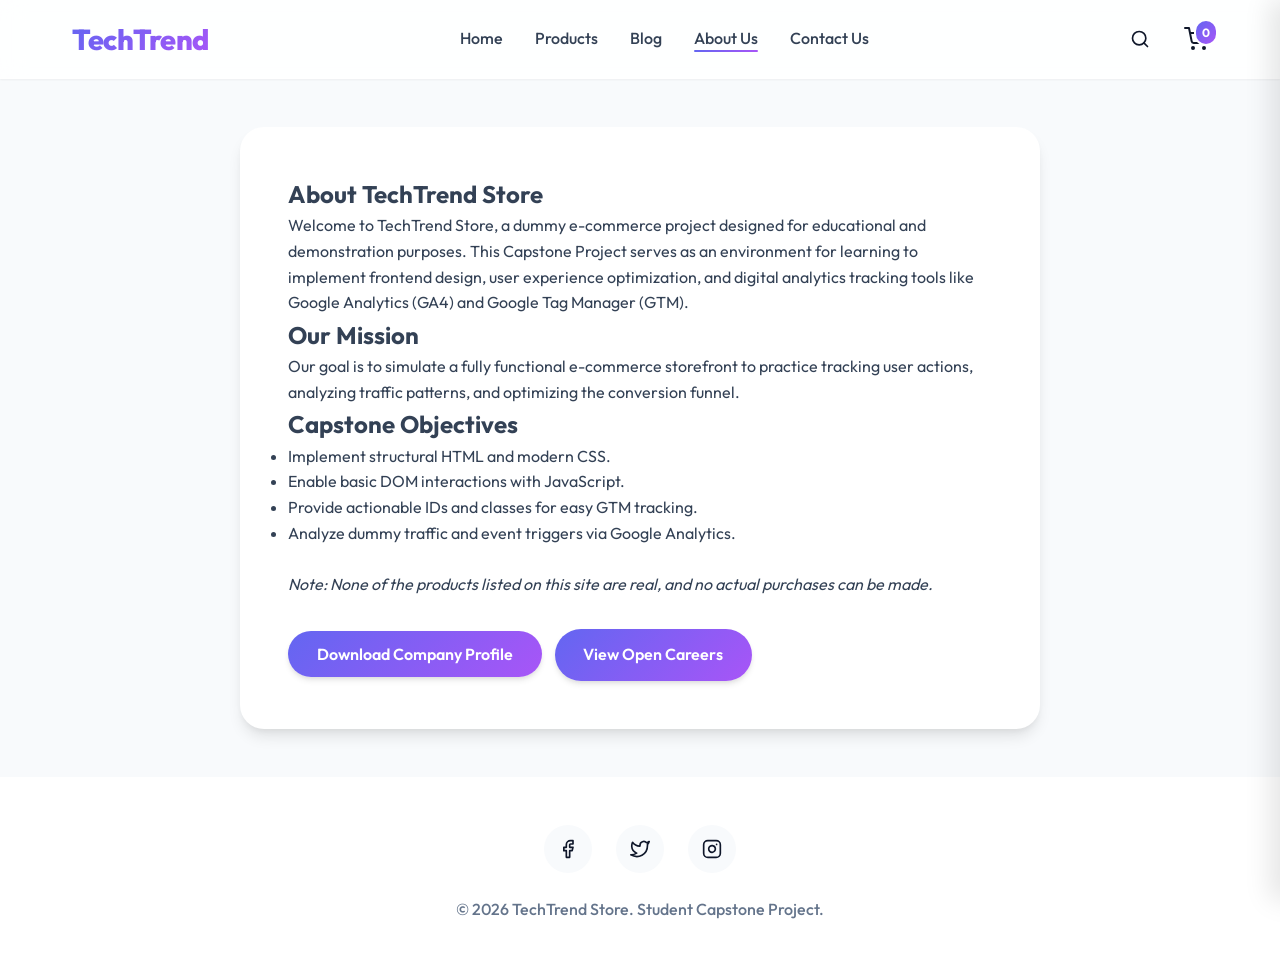
<file: about.html>
<!DOCTYPE html>
<html lang="en">

<head>
    <meta charset="UTF-8">
    <meta name="viewport" content="width=device-width, initial-scale=1.0">
    <title>About Us - TechTrend Store</title>
    <meta name="description" content="Learn more about TechTrend Store and our mission.">
    <link rel="stylesheet" href="styles.css?v=3">
    <!-- Google Tag Manager -->
    <script>(function (w, d, s, l, i) {
            w[l] = w[l] || []; w[l].push({
                'gtm.start':
                    new Date().getTime(), event: 'gtm.js'
            }); var f = d.getElementsByTagName(s)[0],
                j = d.createElement(s), dl = l != 'dataLayer' ? '&l=' + l : ''; j.async = true; j.src =
                    'https://www.googletagmanager.com/gtm.js?id=' + i + dl; f.parentNode.insertBefore(j, f);
        })(window, document, 'script', 'dataLayer', 'GTM-5F877T5T');</script>
    <!-- End Google Tag Manager -->
    <!-- Google tag (gtag.js) -->
    <script async src="https://www.googletagmanager.com/gtag/js?id=G-66BHFK9T4P"></script>
    <script>
        window.dataLayer = window.dataLayer || [];
        function gtag() { dataLayer.push(arguments); }
        gtag('js', new Date());

        gtag('config', 'G-66BHFK9T4P');
    </script>
</head>

<body id="page-about">

    <!-- Google Tag Manager (noscript) -->
    <noscript><iframe src="https://www.googletagmanager.com/ns.html?id=GTM-5F877T5T" height="0" width="0"
            style="display:none;visibility:hidden"></iframe></noscript>
    <!-- End Google Tag Manager (noscript) -->

    <header>
        <div class="nav-container">
            <a href="index.html" class="logo">TechTrend</a>
            <nav>
                <ul class="nav-links">
                    <li><a href="index.html">Home</a></li>
                    <li><a href="products.html">Products</a></li>
                    <li><a href="blog.html">Blog</a></li>
                    <li><a href="about.html" class="active">About Us</a></li>
                    <li><a href="contact.html">Contact Us</a></li>
                </ul>
            </nav>
            <div class="nav-actions">
                <form class="search-bar">
                    <input type="text" placeholder="Search..." required>
                    <button type="submit" id="main-search-btn" title="Search">
                        <svg width="20" height="20" viewBox="0 0 24 24" fill="none" stroke="currentColor"
                            stroke-width="2" stroke-linecap="round" stroke-linejoin="round">
                            <circle cx="11" cy="11" r="8"></circle>
                            <line x1="21" y1="21" x2="16.65" y2="16.65"></line>
                        </svg>
                    </button>
                </form>
                <div id="cart-icon-wrapper" class="cart-icon-wrapper" title="View Cart">
                    <svg width="24" height="24" viewBox="0 0 24 24" fill="none" stroke="currentColor" stroke-width="2"
                        stroke-linecap="round" stroke-linejoin="round">
                        <circle cx="9" cy="21" r="1"></circle>
                        <circle cx="20" cy="21" r="1"></circle>
                        <path d="M1 1h4l2.68 13.39a2 2 0 0 0 2 1.61h9.72a2 2 0 0 0 2-1.61L23 6H6"></path>
                    </svg>
                    <span id="cart-badge" class="cart-badge">0</span>
                </div>
                <div class="hamburger">
                    <svg width="28" height="28" viewBox="0 0 24 24" fill="none" stroke="currentColor" stroke-width="2"
                        stroke-linecap="round" stroke-linejoin="round">
                        <line x1="3" y1="12" x2="21" y2="12"></line>
                        <line x1="3" y1="6" x2="21" y2="6"></line>
                        <line x1="3" y1="18" x2="21" y2="18"></line>
                    </svg>
                </div>
            </div>
        </div>
    </header>

    <main>
        <section class="text-page">
            <h1>About TechTrend Store</h1>
            <p>Welcome to TechTrend Store, a dummy e-commerce project designed for educational and demonstration
                purposes. This Capstone Project serves as an environment for learning to implement frontend design, user
                experience optimization, and digital analytics tracking tools like Google Analytics (GA4) and Google Tag
                Manager (GTM).</p>

            <h2>Our Mission</h2>
            <p>Our goal is to simulate a fully functional e-commerce storefront to practice tracking user actions,
                analyzing traffic patterns, and optimizing the conversion funnel.</p>

            <h2>Capstone Objectives</h2>
            <ul>
                <li>Implement structural HTML and modern CSS.</li>
                <li>Enable basic DOM interactions with JavaScript.</li>
                <li>Provide actionable IDs and classes for easy GTM tracking.</li>
                <li>Analyze dummy traffic and event triggers via Google Analytics.</li>
            </ul>
            <br>
            <p><em>Note: None of the products listed on this site are real, and no actual purchases can be made.</em>
            </p>
            <div style="margin-top: 2rem;">
                <button class="btn" id="download-profile-btn">Download Company Profile</button>
                <a href="#" class="btn" id="view-careers-link" style="margin-left: 10px;">View Open Careers</a>
            </div>
        </section>
    </main>

    <footer>
        <div class="social-icons">
            <a href="#" id="social-facebook"><svg width="20" height="20" viewBox="0 0 24 24" fill="none"
                    stroke="currentColor" stroke-width="2" stroke-linecap="round" stroke-linejoin="round">
                    <path d="M18 2h-3a5 5 0 0 0-5 5v3H7v4h3v8h4v-8h3l1-4h-4V7a1 1 0 0 1 1-1h3z"></path>
                </svg></a>
            <a href="#" id="social-twitter"><svg width="20" height="20" viewBox="0 0 24 24" fill="none"
                    stroke="currentColor" stroke-width="2" stroke-linecap="round" stroke-linejoin="round">
                    <path
                        d="M23 3a10.9 10.9 0 0 1-3.14 1.53 4.48 4.48 0 0 0-7.86 3v1A10.66 10.66 0 0 1 3 4s-4 9 5 13a11.64 11.64 0 0 1-7 2c9 5 20 0 20-11.5a4.5 4.5 0 0 0-.08-.83A7.72 7.72 0 0 0 23 3z">
                    </path>
                </svg></a>
            <a href="#" id="social-instagram"><svg width="20" height="20" viewBox="0 0 24 24" fill="none"
                    stroke="currentColor" stroke-width="2" stroke-linecap="round" stroke-linejoin="round">
                    <rect x="2" y="2" width="20" height="20" rx="5" ry="5"></rect>
                    <path d="M16 11.37A4 4 0 1 1 12.63 8 4 4 0 0 1 16 11.37z"></path>
                    <line x1="17.5" y1="6.5" x2="17.51" y2="6.5"></line>
                </svg></a>
        </div>
        <p>&copy; 2026 TechTrend Store. Student Capstone Project.</p>
    </footer>

    <!-- Mini Cart Drawer -->
    <div id="cart-overlay" class="cart-overlay"></div>
    <div id="cart-drawer" class="cart-drawer">
        <div class="cart-header">
            <h2>Your Cart</h2>
            <button id="close-cart" class="close-cart">&times;</button>
        </div>
        <div id="cart-items-container" class="cart-items"></div>
        <div class="cart-footer">
            <div class="cart-total">
                <span>Total</span>
                <span id="cart-total-price">$0.00</span>
            </div>
            <button id="checkout-btn" class="checkout-btn">Secure Checkout</button>
        </div>
    </div>

    <script src="script.js?v=3"></script>
</body>

</html>
</file>
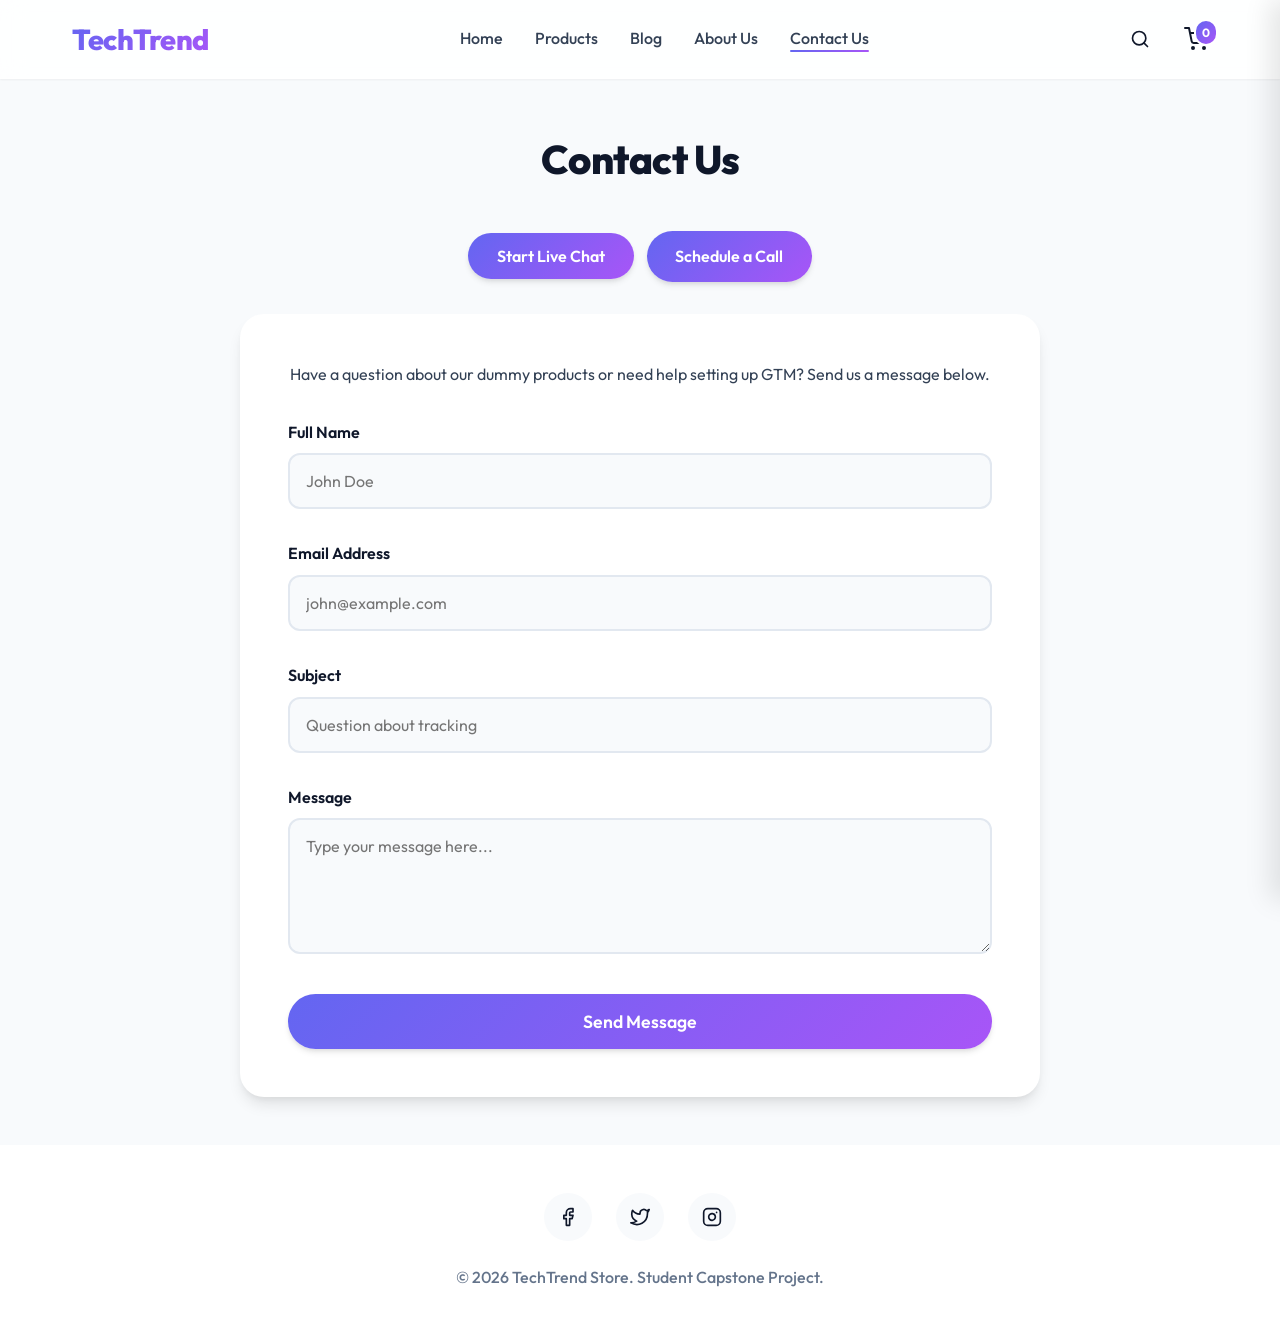
<file: contact.html>
<!DOCTYPE html>
<html lang="en">

<head>
    <meta charset="UTF-8">
    <meta name="viewport" content="width=device-width, initial-scale=1.0">
    <title>Contact Us - TechTrend Store</title>
    <meta name="description" content="Get in touch with the TechTrend Store team.">
    <link rel="stylesheet" href="styles.css?v=3">
    <!-- Google Tag Manager -->
    <script>(function (w, d, s, l, i) {
            w[l] = w[l] || []; w[l].push({
                'gtm.start':
                    new Date().getTime(), event: 'gtm.js'
            }); var f = d.getElementsByTagName(s)[0],
                j = d.createElement(s), dl = l != 'dataLayer' ? '&l=' + l : ''; j.async = true; j.src =
                    'https://www.googletagmanager.com/gtm.js?id=' + i + dl; f.parentNode.insertBefore(j, f);
        })(window, document, 'script', 'dataLayer', 'GTM-5F877T5T');</script>
    <!-- End Google Tag Manager -->
    <!-- Google tag (gtag.js) -->
    <script async src="https://www.googletagmanager.com/gtag/js?id=G-66BHFK9T4P"></script>
    <script>
        window.dataLayer = window.dataLayer || [];
        function gtag() { dataLayer.push(arguments); }
        gtag('js', new Date());

        gtag('config', 'G-66BHFK9T4P');
    </script>
</head>

<body id="page-contact">

    <!-- Google Tag Manager (noscript) -->
    <noscript><iframe src="https://www.googletagmanager.com/ns.html?id=GTM-5F877T5T" height="0" width="0"
            style="display:none;visibility:hidden"></iframe></noscript>
    <!-- End Google Tag Manager (noscript) -->

    <header>
        <div class="nav-container">
            <a href="index.html" class="logo">TechTrend</a>
            <nav>
                <ul class="nav-links">
                    <li><a href="index.html">Home</a></li>
                    <li><a href="products.html">Products</a></li>
                    <li><a href="blog.html">Blog</a></li>
                    <li><a href="about.html">About Us</a></li>
                    <li><a href="contact.html" class="active">Contact Us</a></li>
                </ul>
            </nav>
            <div class="nav-actions">
                <form class="search-bar">
                    <input type="text" placeholder="Search..." required>
                    <button type="submit" id="main-search-btn" title="Search">
                        <svg width="20" height="20" viewBox="0 0 24 24" fill="none" stroke="currentColor"
                            stroke-width="2" stroke-linecap="round" stroke-linejoin="round">
                            <circle cx="11" cy="11" r="8"></circle>
                            <line x1="21" y1="21" x2="16.65" y2="16.65"></line>
                        </svg>
                    </button>
                </form>
                <div id="cart-icon-wrapper" class="cart-icon-wrapper" title="View Cart">
                    <svg width="24" height="24" viewBox="0 0 24 24" fill="none" stroke="currentColor" stroke-width="2"
                        stroke-linecap="round" stroke-linejoin="round">
                        <circle cx="9" cy="21" r="1"></circle>
                        <circle cx="20" cy="21" r="1"></circle>
                        <path d="M1 1h4l2.68 13.39a2 2 0 0 0 2 1.61h9.72a2 2 0 0 0 2-1.61L23 6H6"></path>
                    </svg>
                    <span id="cart-badge" class="cart-badge">0</span>
                </div>
                <div class="hamburger">
                    <svg width="28" height="28" viewBox="0 0 24 24" fill="none" stroke="currentColor" stroke-width="2"
                        stroke-linecap="round" stroke-linejoin="round">
                        <line x1="3" y1="12" x2="21" y2="12"></line>
                        <line x1="3" y1="6" x2="21" y2="6"></line>
                        <line x1="3" y1="18" x2="21" y2="18"></line>
                    </svg>
                </div>
            </div>
        </div>
    </header>

    <main>
        <section>
            <h1 class="section-title">Contact Us</h1>

            <div style="text-align: center; margin-bottom: 2rem;">
                <button class="btn" id="live-chat-btn">Start Live Chat</button>
                <a href="#" class="btn" id="schedule-call-link" style="margin-left: 10px;">Schedule a Call</a>
            </div>

            <div class="form-container">
                <p style="text-align: center; margin-bottom: 2rem;">Have a question about our dummy products or need
                    help setting up GTM? Send us a message below.</p>

                <form id="contact-form">
                    <div class="form-group">
                        <label for="name">Full Name</label>
                        <input type="text" id="name" name="name" required placeholder="John Doe">
                    </div>

                    <div class="form-group">
                        <label for="email">Email Address</label>
                        <input type="email" id="email" name="email" required placeholder="john@example.com">
                    </div>

                    <div class="form-group">
                        <label for="subject">Subject</label>
                        <input type="text" id="subject" name="subject" required placeholder="Question about tracking">
                    </div>

                    <div class="form-group">
                        <label for="message">Message</label>
                        <textarea id="message" name="message" rows="5" required
                            placeholder="Type your message here..."></textarea>
                    </div>

                    <button type="submit" class="form-submit" id="contact-submit-btn">Send Message</button>
                </form>
            </div>
        </section>
    </main>

    <footer>
        <div class="social-icons">
            <a href="#" id="social-facebook"><svg width="20" height="20" viewBox="0 0 24 24" fill="none"
                    stroke="currentColor" stroke-width="2" stroke-linecap="round" stroke-linejoin="round">
                    <path d="M18 2h-3a5 5 0 0 0-5 5v3H7v4h3v8h4v-8h3l1-4h-4V7a1 1 0 0 1 1-1h3z"></path>
                </svg></a>
            <a href="#" id="social-twitter"><svg width="20" height="20" viewBox="0 0 24 24" fill="none"
                    stroke="currentColor" stroke-width="2" stroke-linecap="round" stroke-linejoin="round">
                    <path
                        d="M23 3a10.9 10.9 0 0 1-3.14 1.53 4.48 4.48 0 0 0-7.86 3v1A10.66 10.66 0 0 1 3 4s-4 9 5 13a11.64 11.64 0 0 1-7 2c9 5 20 0 20-11.5a4.5 4.5 0 0 0-.08-.83A7.72 7.72 0 0 0 23 3z">
                    </path>
                </svg></a>
            <a href="#" id="social-instagram"><svg width="20" height="20" viewBox="0 0 24 24" fill="none"
                    stroke="currentColor" stroke-width="2" stroke-linecap="round" stroke-linejoin="round">
                    <rect x="2" y="2" width="20" height="20" rx="5" ry="5"></rect>
                    <path d="M16 11.37A4 4 0 1 1 12.63 8 4 4 0 0 1 16 11.37z"></path>
                    <line x1="17.5" y1="6.5" x2="17.51" y2="6.5"></line>
                </svg></a>
        </div>
        <p>&copy; 2026 TechTrend Store. Student Capstone Project.</p>
    </footer>

    <!-- Mini Cart Drawer -->
    <div id="cart-overlay" class="cart-overlay"></div>
    <div id="cart-drawer" class="cart-drawer">
        <div class="cart-header">
            <h2>Your Cart</h2>
            <button id="close-cart" class="close-cart">&times;</button>
        </div>
        <div id="cart-items-container" class="cart-items"></div>
        <div class="cart-footer">
            <div class="cart-total">
                <span>Total</span>
                <span id="cart-total-price">$0.00</span>
            </div>
            <button id="checkout-btn" class="checkout-btn">Secure Checkout</button>
        </div>
    </div>

    <script src="script.js?v=3"></script>
</body>

</html>
</file>
<file: styles.css>
@import url('https://fonts.googleapis.com/css2?family=Outfit:wght@300;400;500;600;700;800&display=swap');

:root {
  --primary-color: #6366f1;
  --primary-hover: #4f46e5;
  --secondary-color: #0f172a;
  --bg-color: #f8fafc;
  --card-bg: #ffffff;
  --text-color: #334155;
  --text-light: #64748b;
  --border-color: #e2e8f0;
  --success-color: #10b981;
  --accent-gradient: linear-gradient(135deg, #6366f1 0%, #a855f7 100%);
  --shadow-sm: 0 1px 2px 0 rgba(0, 0, 0, 0.05);
  --shadow-md: 0 4px 6px -1px rgba(0, 0, 0, 0.1), 0 2px 4px -1px rgba(0, 0, 0, 0.06);
  --shadow-lg: 0 10px 15px -3px rgba(0, 0, 0, 0.1), 0 4px 6px -2px rgba(0, 0, 0, 0.05);
  --shadow-hover: 0 20px 25px -5px rgba(0, 0, 0, 0.1), 0 10px 10px -5px rgba(0, 0, 0, 0.04);
}

* {
  margin: 0;
  padding: 0;
  box-sizing: border-box;
}

body {
  font-family: 'Outfit', sans-serif;
  background-color: var(--bg-color);
  color: var(--text-color);
  line-height: 1.6;
  display: flex;
  flex-direction: column;
  min-height: 100vh;
  overflow-x: hidden;
}

/* Header & Glassmorphism Nav */
header {
  background: rgba(255, 255, 255, 0.85);
  backdrop-filter: blur(12px);
  -webkit-backdrop-filter: blur(12px);
  border-bottom: 1px solid rgba(255, 255, 255, 0.3);
  box-shadow: var(--shadow-sm);
  position: sticky;
  top: 0;
  z-index: 1000;
  transition: all 0.3s ease;
}

.nav-container {
  max-width: 1200px;
  margin: 0 auto;
  padding: 1rem 2rem;
  display: flex;
  justify-content: space-between;
  align-items: center;
}

.logo {
  font-size: 1.8rem;
  font-weight: 800;
  background: var(--accent-gradient);
  -webkit-background-clip: text;
  background-clip: text;
  -webkit-text-fill-color: transparent;
  text-decoration: none;
  letter-spacing: -0.5px;
}

.nav-links {
  display: flex;
  gap: 2rem;
  list-style: none;
}

.nav-links a {
  text-decoration: none;
  color: var(--text-color);
  font-weight: 500;
  transition: color 0.3s ease;
  position: relative;
}

.nav-links a::after {
  content: '';
  position: absolute;
  width: 0;
  height: 2px;
  bottom: -4px;
  left: 0;
  background: var(--accent-gradient);
  transition: width 0.3s ease;
  border-radius: 2px;
}

.nav-links a:hover::after,
.nav-links a.active::after {
  width: 100%;
}

.nav-links a:hover {
  color: var(--primary-color);
}

/* Desktop Search & Cart Actions */
.nav-actions {
  display: flex;
  align-items: center;
  gap: 1.5rem;
}

/* Clean Expanding Search Bar */
.search-bar {
  display: flex;
  align-items: center;
  position: relative;
}

.search-bar input {
  width: 0;
  padding: 0;
  opacity: 0;
  border: none;
  background: var(--bg-color);
  outline: none;
  font-family: inherit;
  transition: all 0.4s cubic-bezier(0.175, 0.885, 0.32, 1.275);
  border-radius: 99px 0 0 99px;
  height: 40px;
  position: absolute;
  right: 20px;
  /* start from behind the button */
  pointer-events: none;
}

.search-bar:focus-within input,
.search-bar input:not(:placeholder-shown) {
  width: 220px;
  padding: 0.5rem 1.2rem;
  opacity: 1;
  border: 1px solid var(--border-color);
  border-right: none;
  right: 40px;
  pointer-events: auto;
}

.search-bar button {
  width: 40px;
  height: 40px;
  display: flex;
  align-items: center;
  justify-content: center;
  background: transparent;
  color: var(--secondary-color);
  border: none;
  border-radius: 50%;
  cursor: pointer;
  transition: all 0.3s;
  z-index: 2;
}

.search-bar button:hover {
  color: var(--primary-color);
  transform: scale(1.1);
}

.search-bar:focus-within button,
.search-bar input:not(:placeholder-shown)~button {
  background: var(--accent-gradient);
  color: white;
  border-radius: 0 99px 99px 0;
}

/* Cart Icon */
.cart-icon-wrapper {
  position: relative;
  cursor: pointer;
  color: var(--secondary-color);
  transition: transform 0.3s ease, color 0.3s ease;
  display: flex;
  align-items: center;
  justify-content: center;
}

.cart-icon-wrapper:hover {
  transform: scale(1.1);
  color: var(--primary-color);
}

.cart-badge {
  position: absolute;
  top: -8px;
  right: -10px;
  background: var(--accent-gradient);
  color: white;
  font-size: 0.75rem;
  font-weight: 700;
  padding: 2px 6px;
  border-radius: 12px;
  border: 2px solid var(--card-bg);
}

.hamburger {
  display: none;
  cursor: pointer;
  color: var(--secondary-color);
  transition: color 0.3s ease;
}

.hamburger:hover {
  color: var(--primary-color);
}

/* Main Content */
main {
  flex: 1;
  max-width: 1200px;
  width: 100%;
  margin: 0 auto;
  padding: 3rem 2rem;
  animation: fadeIn 0.8s ease-out;
}

@keyframes fadeIn {
  from {
    opacity: 0;
    transform: translateY(10px);
  }

  to {
    opacity: 1;
    transform: translateY(0);
  }
}

/* Buttons - UNIFIED */
.btn,
.btn-add-to-cart,
.btn-buy-now,
.form-submit,
.checkout-btn,
.newsletter-form button {
  display: inline-block;
  padding: 0.8rem 1.8rem;
  background: var(--accent-gradient);
  color: white;
  text-decoration: none;
  border-radius: 99px;
  font-weight: 600;
  font-family: inherit;
  font-size: 1rem;
  border: none;
  cursor: pointer;
  transition: all 0.3s ease;
  box-shadow: var(--shadow-md);
  text-align: center;
  width: auto;
}

.btn:hover,
.btn-add-to-cart:hover,
.btn-buy-now:hover,
.form-submit:hover,
.checkout-btn:hover,
.newsletter-form button:hover {
  transform: translateY(-2px);
  box-shadow: var(--shadow-hover);
}

.btn-add-to-cart {
  width: 100%;
}

.form-submit {
  width: 100%;
  padding: 1rem 2rem;
  font-size: 1.1rem;
}

.checkout-btn {
  width: 100%;
  border-radius: 12px;
}

/* Hero Section */
.hero {
  text-align: center;
  padding: 6rem 2rem;
  background: var(--card-bg);
  border-radius: 24px;
  box-shadow: var(--shadow-lg);
  margin-bottom: 4rem;
  position: relative;
  overflow: hidden;
}

.hero::before {
  content: '';
  position: absolute;
  top: -50%;
  left: -50%;
  width: 200%;
  height: 200%;
  background: radial-gradient(circle, rgba(99, 102, 241, 0.05) 0%, rgba(255, 255, 255, 0) 70%);
  z-index: 0;
  animation: rotate 20s linear infinite;
}

@keyframes rotate {
  100% {
    transform: rotate(360deg);
  }
}

.hero>* {
  position: relative;
  z-index: 1;
}

.hero h1 {
  font-size: 3.5rem;
  font-weight: 800;
  color: var(--secondary-color);
  margin-bottom: 1.5rem;
  line-height: 1.2;
  letter-spacing: -1px;
}

.hero p {
  font-size: 1.2rem;
  color: var(--text-light);
  max-width: 600px;
  margin: 0 auto 2.5rem auto;
}

/* Products Section */
.section-title {
  font-size: 2.5rem;
  font-weight: 800;
  color: var(--secondary-color);
  margin-bottom: 2.5rem;
  text-align: center;
  letter-spacing: -0.5px;
}

.products-grid {
  display: grid;
  grid-template-columns: repeat(auto-fill, minmax(300px, 1fr));
  gap: 2.5rem;
}

.product-card {
  background-color: var(--card-bg);
  border-radius: 16px;
  padding: 1.5rem;
  box-shadow: var(--shadow-md);
  text-align: center;
  transition: all 0.4s cubic-bezier(0.175, 0.885, 0.32, 1.275);
  border: 1px solid transparent;
  display: flex;
  flex-direction: column;
}

.product-card:hover {
  transform: translateY(-12px);
  box-shadow: var(--shadow-hover);
  border-color: rgba(99, 102, 241, 0.1);
}

.product-card img {
  width: 100%;
  height: 220px;
  object-fit: cover;
  border-radius: 12px;
  margin-bottom: 1.5rem;
  background: #f1f5f9;
  transition: transform 0.5s ease;
}

.product-card:hover img {
  transform: scale(1.03);
}

.product-card h3 {
  font-size: 1.3rem;
  font-weight: 700;
  color: var(--secondary-color);
  margin-bottom: 0.5rem;
}

.product-card .price {
  font-size: 1.25rem;
  font-weight: 800;
  color: var(--primary-color);
  margin-bottom: 1.5rem;
  margin-top: auto;
}

/* Product Details Page */
.product-details {
  display: flex;
  gap: 4rem;
  background: var(--card-bg);
  padding: 3rem;
  border-radius: 24px;
  box-shadow: var(--shadow-lg);
  align-items: center;
}

.product-image {
  flex: 1;
  overflow: hidden;
  border-radius: 16px;
}

.product-image img {
  width: 100%;
  height: auto;
  border-radius: 16px;
  transition: transform 0.5s ease;
}

.product-image:hover img {
  transform: scale(1.05);
}

.product-info {
  flex: 1;
}

.product-info h1 {
  font-size: 2.5rem;
  font-weight: 800;
  color: var(--secondary-color);
  margin-bottom: 1rem;
  line-height: 1.2;
}

.product-info .price {
  font-size: 2rem;
  font-weight: 800;
  color: var(--primary-color);
  margin-bottom: 1.5rem;
}

.product-info p {
  font-size: 1.1rem;
  color: var(--text-light);
  margin-bottom: 2.5rem;
}

.product-actions {
  display: flex;
  gap: 1.5rem;
}

.product-actions button {
  flex: 1;
}

/* Blog Section */
.blog-grid {
  display: grid;
  grid-template-columns: repeat(auto-fill, minmax(300px, 1fr));
  gap: 2.5rem;
}

.blog-card {
  background: var(--card-bg);
  border-radius: 16px;
  overflow: hidden;
  box-shadow: var(--shadow-md);
  transition: all 0.3s ease;
  display: flex;
  flex-direction: column;
}

.blog-card:hover {
  transform: translateY(-8px);
  box-shadow: var(--shadow-hover);
}

.blog-card img {
  width: 100%;
  height: 220px;
  object-fit: cover;
}

.blog-content {
  padding: 2rem;
  flex: 1;
  display: flex;
  flex-direction: column;
}

.blog-content .date {
  font-size: 0.85rem;
  color: var(--primary-color);
  font-weight: 600;
  margin-bottom: 0.5rem;
  letter-spacing: 1px;
}

.blog-content h3 {
  font-size: 1.4rem;
  color: var(--secondary-color);
  margin-bottom: 1rem;
}

.blog-content p {
  color: var(--text-light);
  margin-bottom: 1.5rem;
  flex: 1;
}

.blog-content a {
  color: var(--primary-color);
  font-weight: 700;
  text-decoration: none;
  display: flex;
  gap: 5px;
  transition: gap 0.3s;
}

.blog-content a:hover {
  gap: 10px;
}

/* Forms (Contact, Newsletter) */
.form-container,
.text-page {
  max-width: 800px;
  margin: 0 auto;
  background: var(--card-bg);
  padding: 3rem;
  border-radius: 24px;
  box-shadow: var(--shadow-lg);
}

.form-group {
  margin-bottom: 2rem;
}

.form-group label {
  display: block;
  margin-bottom: 0.5rem;
  font-weight: 600;
  color: var(--secondary-color);
}

.form-group input,
.form-group textarea {
  width: 100%;
  padding: 1rem;
  border: 2px solid var(--border-color);
  border-radius: 12px;
  font-family: inherit;
  font-size: 1rem;
  outline: none;
  background: var(--bg-color);
  transition: all 0.3s;
}

.form-group input:focus,
.form-group textarea:focus {
  border-color: var(--primary-color);
  background: white;
  box-shadow: 0 0 0 4px rgba(99, 102, 241, 0.1);
}

/* Newsletter */
.newsletter {
  background: var(--secondary-color);
  color: white;
  text-align: center;
  padding: 4rem 2rem;
  margin-top: 4rem;
  border-radius: 24px;
  position: relative;
  overflow: hidden;
}

.newsletter::before {
  content: '';
  position: absolute;
  top: -50px;
  right: -50px;
  width: 200px;
  height: 200px;
  background: var(--primary-color);
  filter: blur(80px);
  opacity: 0.5;
  border-radius: 50%;
}

.newsletter h3 {
  font-size: 2rem;
  font-weight: 800;
  margin-bottom: 1rem;
  position: relative;
  z-index: 1;
}

.newsletter p {
  color: #94a3b8;
  font-size: 1.1rem;
  margin-bottom: 2rem;
  position: relative;
  z-index: 1;
}

.newsletter-form {
  display: flex;
  justify-content: center;
  gap: 1rem;
  max-width: 500px;
  margin: 0 auto;
  position: relative;
  z-index: 1;
}

.newsletter-form input {
  flex: 1;
  padding: 1rem 1.5rem;
  border: none;
  border-radius: 99px;
  font-size: 1rem;
  outline: none;
  font-family: inherit;
  color: var(--secondary-color);
}

.newsletter-form button {
  padding: 1rem 2rem;
}

/* Video Section */
.promotional-video {
  background: var(--card-bg);
  padding: 4rem 2rem;
  border-radius: 24px;
  box-shadow: var(--shadow-md);
  margin-bottom: 4rem;
}

.promotional-video video {
  border-radius: 16px;
  box-shadow: var(--shadow-lg);
  max-width: 100%;
}

/* Footer */
footer {
  background-color: var(--card-bg);
  padding: 3rem 2rem;
  text-align: center;
  margin-top: auto;
}

.social-icons {
  display: flex;
  justify-content: center;
  gap: 1.5rem;
  margin-bottom: 1.5rem;
}

.social-icons a {
  width: 48px;
  height: 48px;
  background-color: var(--bg-color);
  color: var(--secondary-color);
  border-radius: 50%;
  display: inline-flex;
  align-items: center;
  justify-content: center;
  text-decoration: none;
  transition: all 0.3s ease;
}

.social-icons a:hover {
  background: var(--accent-gradient);
  color: white;
  transform: translateY(-5px) rotate(8deg);
  box-shadow: var(--shadow-md);
}

footer p {
  color: var(--text-light);
  font-weight: 500;
}

/* Toast System */
#toast-container {
  position: fixed;
  bottom: 24px;
  right: 24px;
  z-index: 9999;
  display: flex;
  flex-direction: column;
  gap: 10px;
}

.toast {
  background: var(--card-bg);
  color: var(--secondary-color);
  padding: 1rem 1.5rem;
  border-radius: 12px;
  box-shadow: var(--shadow-hover);
  display: flex;
  align-items: center;
  gap: 12px;
  font-weight: 600;
  border-left: 4px solid var(--success-color);
  animation: slideIn 0.3s cubic-bezier(0.175, 0.885, 0.32, 1.275) forwards;
  min-width: 250px;
}

.toast.fade-out {
  animation: fadeOut 0.4s ease forwards;
}

@keyframes slideIn {
  from {
    transform: translateX(100%);
    opacity: 0;
  }

  to {
    transform: translateX(0);
    opacity: 1;
  }
}

@keyframes fadeOut {
  to {
    transform: translateX(100%);
    opacity: 0;
  }
}

/* Mini Cart Drawer */
.cart-overlay {
  position: fixed;
  top: 0;
  left: 0;
  width: 100%;
  height: 100%;
  background: rgba(15, 23, 42, 0.6);
  backdrop-filter: blur(4px);
  z-index: 2000;
  opacity: 0;
  visibility: hidden;
  transition: all 0.3s ease;
}

.cart-overlay.active {
  opacity: 1;
  visibility: visible;
}

.cart-drawer {
  position: fixed;
  top: 0;
  right: -400px;
  width: 400px;
  height: 100%;
  background: var(--card-bg);
  box-shadow: -10px 0 25px rgba(0, 0, 0, 0.1);
  z-index: 2001;
  display: flex;
  flex-direction: column;
  transition: right 0.4s cubic-bezier(0.175, 0.885, 0.32, 1.275);
}

.cart-drawer.active {
  right: 0;
}

.cart-header {
  padding: 2rem;
  border-bottom: 1px solid var(--border-color);
  display: flex;
  justify-content: space-between;
  align-items: center;
}

.cart-header h2 {
  font-size: 1.5rem;
  font-weight: 800;
  color: var(--secondary-color);
}

.close-cart {
  background: none;
  border: none;
  font-size: 2rem;
  color: var(--text-light);
  cursor: pointer;
  transition: color 0.3s;
}

.close-cart:hover {
  color: var(--secondary-color);
}

.cart-items {
  flex: 1;
  padding: 2rem;
  overflow-y: auto;
  display: flex;
  flex-direction: column;
  gap: 1rem;
}

.cart-item {
  display: flex;
  justify-content: space-between;
  align-items: center;
  padding-bottom: 1rem;
  border-bottom: 1px solid var(--border-color);
}

.cart-item-info h4 {
  font-size: 1.1rem;
  color: var(--secondary-color);
  margin-bottom: 0.25rem;
}

.cart-item-info .cart-price {
  color: var(--primary-color);
  font-weight: 700;
}

.remove-item {
  color: #ef4444;
  background: none;
  border: none;
  font-size: 0.9rem;
  font-weight: 600;
  cursor: pointer;
}

.remove-item:hover {
  text-decoration: underline;
}

.cart-footer {
  padding: 2rem;
  border-top: 1px solid var(--border-color);
  background: var(--bg-color);
}

.cart-total {
  display: flex;
  justify-content: space-between;
  font-size: 1.25rem;
  font-weight: 800;
  color: var(--secondary-color);
  margin-bottom: 1.5rem;
}

/* Responsive Overrides */
@media (max-width: 1100px) {
  .hero h1 {
    font-size: 2.5rem;
  }

  .product-details {
    flex-direction: column;
    padding: 2rem;
    gap: 2rem;
  }

  .nav-actions {
    display: flex;
  }

  .search-bar {
    display: none;
  }

  .hamburger {
    display: block;
    cursor: pointer;
  }

  .nav-links {
    position: absolute;
    top: 100%;
    left: 0;
    width: 100%;
    background: rgba(255, 255, 255, 0.98);
    backdrop-filter: blur(15px);
    flex-direction: column;
    padding: 2rem;
    gap: 1.5rem;
    box-shadow: var(--shadow-md);
    clip-path: polygon(0 0, 100% 0, 100% 0, 0 0);
    transition: clip-path 0.4s ease-in-out;
  }

  .nav-links.active {
    clip-path: polygon(0 0, 100% 0, 100% 100%, 0 100%);
  }

  .cart-drawer {
    width: 100%;
    max-width: 400px;
    right: -100%;
  }
}

@media (max-width: 600px) {
  .hero {
    padding: 3rem 1.5rem;
    margin-bottom: 2rem;
  }

  .hero h1 {
    font-size: 2rem;
  }

  .hero p {
    font-size: 1rem;
  }

  .section-title {
    font-size: 1.8rem;
    margin-bottom: 1.5rem;
  }

  main {
    padding: 1.5rem 1rem;
  }

  .products-grid,
  .blog-grid {
    grid-template-columns: repeat(auto-fill, minmax(240px, 1fr));
    gap: 1.5rem;
  }

  .newsletter {
    padding: 3rem 1.5rem;
  }

  .newsletter-form {
    flex-direction: column;
    width: 100%;
    gap: 1rem;
  }

  .newsletter-form button,
  .btn-buy-now {
    width: 100%;
  }

  .form-container,
  .text-page,
  .promotional-video {
    padding: 1.5rem;
  }

  .promotional-video video {
    width: 100%;
    height: auto;
  }

  #promo-click-btn,
  #promo-click-link,
  #download-profile-btn,
  #view-careers-link,
  #subscribe-blog-btn,
  #live-chat-btn,
  #schedule-call-link,
  #view-size-guide-btn,
  #share-product-link,
  #filter-products-btn,
  #download-catalog-link {
    display: block;
    width: 100%;
    margin: 10px 0 !important;
  }

  .product-info h1 {
    font-size: 2rem;
  }

  .product-actions {
    flex-direction: column;
    gap: 1rem;
  }

  .nav-container {
    padding: 1rem;
  }

  .logo {
    font-size: 1.5rem;
  }
}
</file>
